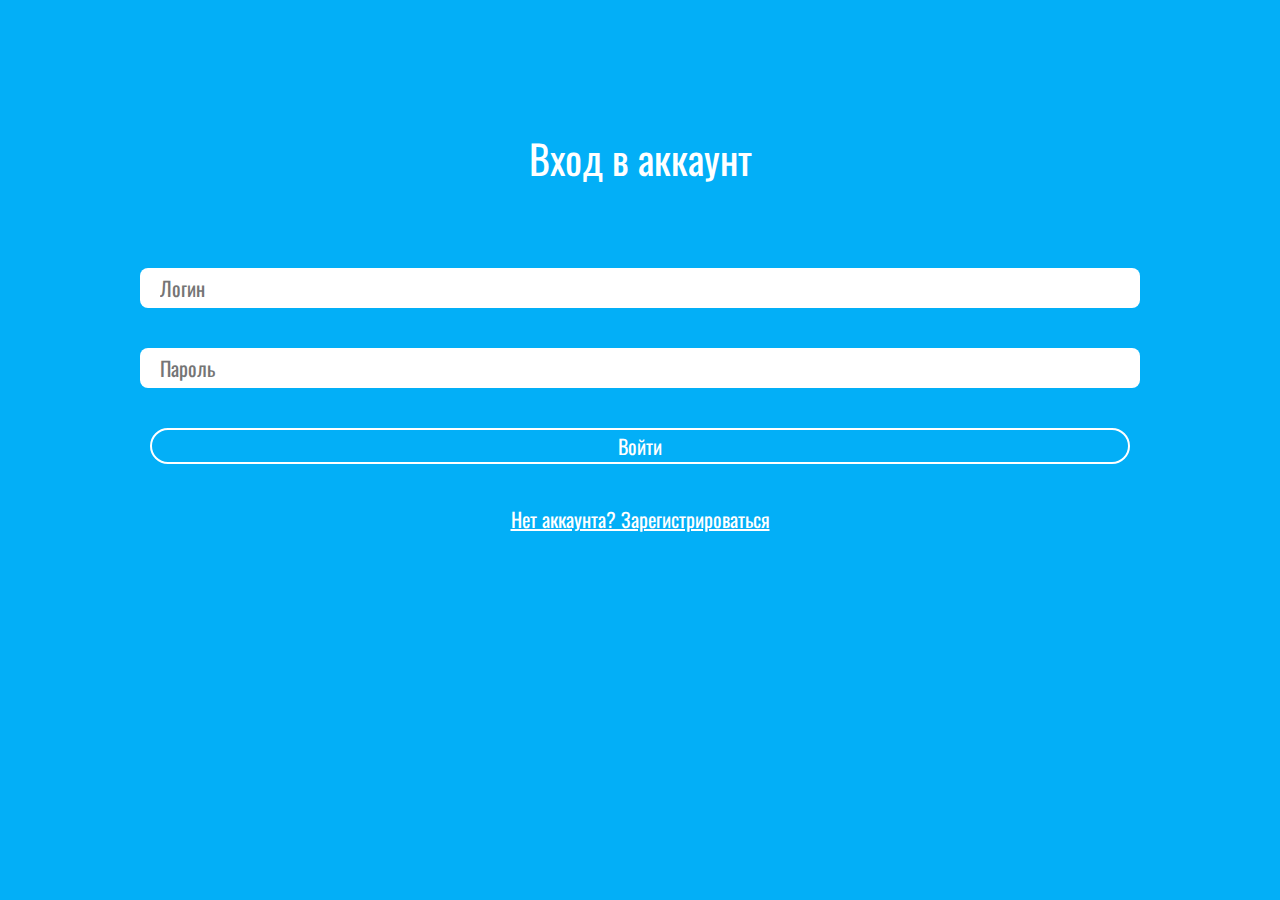
<file: index.html>
<!DOCTYPE html>
<html lang="en">
<head>
    <meta charset="UTF-8">
    <meta name="viewport" content="width=device-width, initial-scale=1.0">
    <title>Вход в аккаунт</title>
    <link rel="preconnect" href="https://fonts.googleapis.com">
    <link rel="preconnect" href="https://fonts.gstatic.com" crossorigin>
    <link href="https://fonts.googleapis.com/css2?family=Oswald:wght@200..700&display=swap" rel="stylesheet">
    <link rel="stylesheet" href="login.css">
    <link rel="manifest" href="manifest.json">
</head>
<body>
    <div class="container">
        <form id="login-form">
            <div class="row">
                <p class="login-text">Вход в аккаунт</p>
            </div>

            <div class="row">
                <input type="text" name="login"  id="username" class="login-input" placeholder="Логин">
            </div>
            <div class="row">
                <input type="password" name="password"  id="password" class="login-input" placeholder="Пароль">
            </div>
            <div class="row">
                <button type="submit" class="login-button" >Войти</button>
            </div>
            <div class="row txt">
                <a href="register.html" class="none_account">Нет аккаунта? Зарегистрироваться</a>
            </div>
        </form>
    </div>
    <script>

        document.getElementById('login-form').addEventListener('submit', function(event) {
            event.preventDefault(); // Предотвращаем отправку формы

            const username = document.getElementById('username').value;
            const password = document.getElementById('password').value;

            // Отправка запроса на сервер
            fetch('https://slemsik.pythonanywhere.com/api/v1/login', {
                method: 'POST',
                headers: {
                    'Content-Type': 'application/json'
                },
                body: JSON.stringify({ username, password })
            })
            .then(response => {
                if (response.ok) {
                    // Успешный вход
                    document.cookie = "loggedIn=true; path=/"; // Создание куки
                    window.location.href = 'main.html'; // Переход на main.html
                } else {
                    alert('Login failed. Please check your credentials.');
                }
            })
            .catch(error => {
                console.error('Error:', error);
            });
        });

        // Проверка наличия куки при загрузке страницы
        window.onload = function() {
            if (document.cookie.includes('loggedIn=true')) {
                window.location.href = 'main.html'; // Переход на main.html, если куки существуют
            }
        };
    </script>

    <script>
        if ('serviceWorker' in navigator) {
            window.addEventListener('load', () => {
                navigator.serviceWorker.register('service-worker.js')
                    .then((registration) => {
                        console.log('Сервисный работник зарегистрирован с областью:', registration.scope);
                    })
                    .catch((error) => {
                        console.error('Ошибка регистрации сервисного работника:', error);
                    });
            });
        }
    </script>
</body>

</html>
</file>
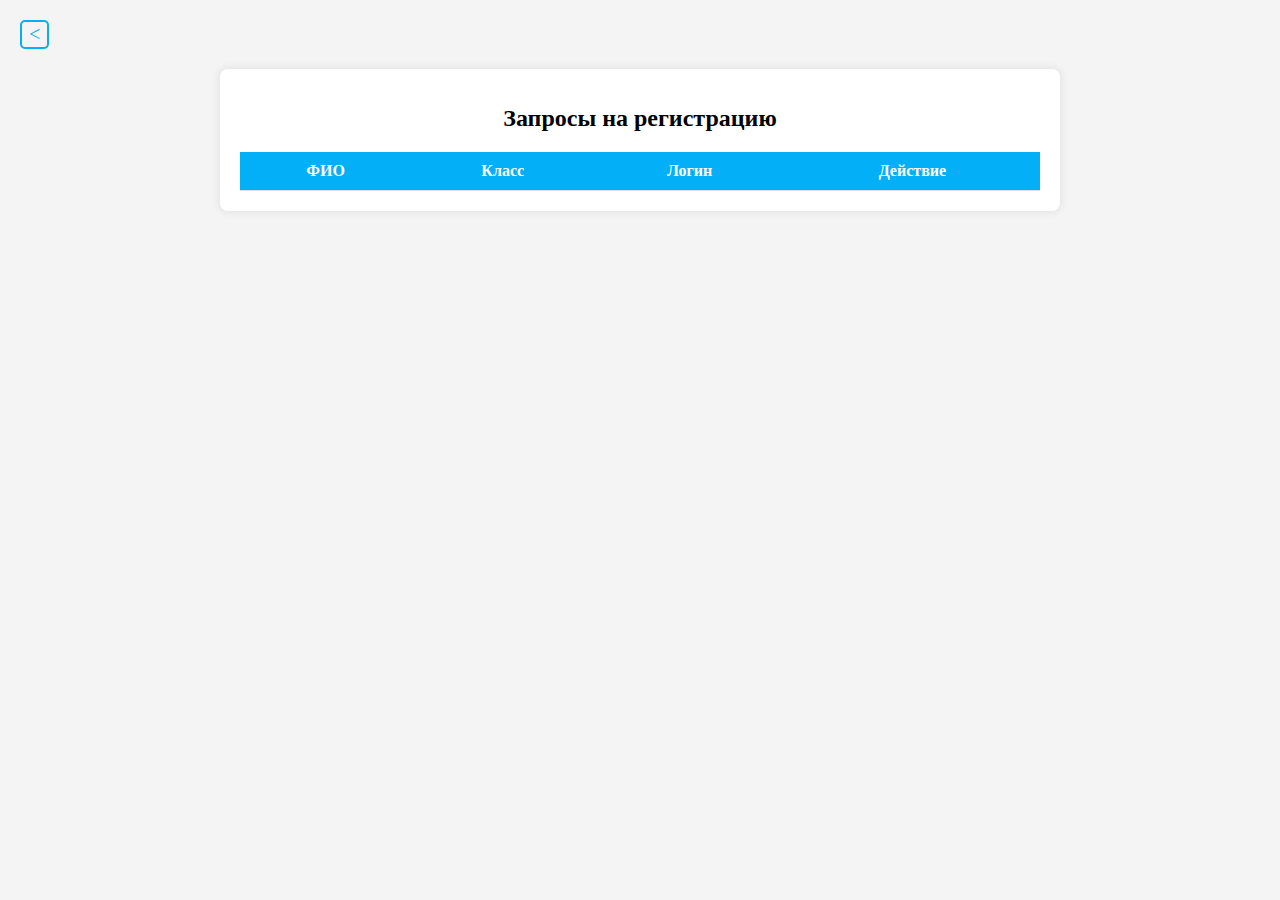
<file: admin.html>
<!DOCTYPE html>
<html lang="en">
<head>
    <meta charset="UTF-8">
    <meta name="viewport" content="width=device-width, initial-scale=1.0">
    <title>Запросы на регистрацию</title>
    <link rel="preconnect" href="https://fonts.googleapis.com">
    <link rel="preconnect" href="https://fonts.gstatic.com" crossorigin>
    <link href="https://fonts.googleapis.com/css2?family=Oswald:wght@200..700&display=swap" rel="stylesheet">
    <link rel="stylesheet" href="admin.css">
</head>
<body>
    <a href="main.html" class="back-button">&lt;</a>


    <div class="container">
        
        <h1>Запросы на регистрацию</h1>
        <table id="requests-table">
            <thead>
                <tr>
                    <th>ФИО</th>
                    <th>Класс</th>
                    <th>Логин</th>
                    <th>Действие</th>
                </tr>
            </thead>
            <tbody>
            </tbody>
        </table>
    </div>

    <script>
        // Функция для получения заявок на регистрацию
        function fetchRegistrationRequests() {
            fetch('https://slemsik.pythonanywhere.com/api/v1/get_registration_requests')
                .then(response => {
                    if (!response.ok) {
                        throw new Error('Сетевая ошибка');
                    }
                    return response.json();
                })
                .then(data => {
                    const tbody = document.querySelector('#requests-table tbody');
                    tbody.innerHTML = ''; 
                    data.requests.forEach(request => {
                        const row = document.createElement('tr');
                        const userId = request[0]; // Предполагается, что ID пользователя находится в первом элементе массива
                        row.innerHTML = `
                            <td>${request[2]}</td> <!-- ФИО -->
                            <td>${request[3]}</td> <!-- Класс -->
                            <td>${request[4]}</td> <!-- Логин -->
                            <td><a href="#" onclick="approveRegistration(${userId}); return false;" class="approve-link">Одобрить</a></td> <!-- Ссылка одобрения -->
                        `;
                        tbody.appendChild(row);
                    });
                })
                .catch(error => {
                    console.error('Ошибка:', error);
                });
        }

        // Функция для одобрения регистрации
        function approveRegistration(userId) {
            fetch('https://slemsik.pythonanywhere.com/api/v1/approve_registration', {
                method: 'POST',
                headers: {
                    'Content-Type': 'application/json'
                },
                body: JSON.stringify({ user_id: userId })
            })
            .then(response => {
                if (!response.ok) {
                    throw new Error('Сетевая ошибка');
                }
                return response.json();
            })
            .then(data => {
                console.log('Успех:', data);
                // Обновляем таблицу после одобрения
                fetchRegistrationRequests();
            })
            .catch(error => {
                console.error('Ошибка:', error);
            });
        }

        window.onload = function() {
            fetchRegistrationRequests(); // Вызов функции для получения заявок на регистрацию
        };
    </script>
</body>
</html>
</file>
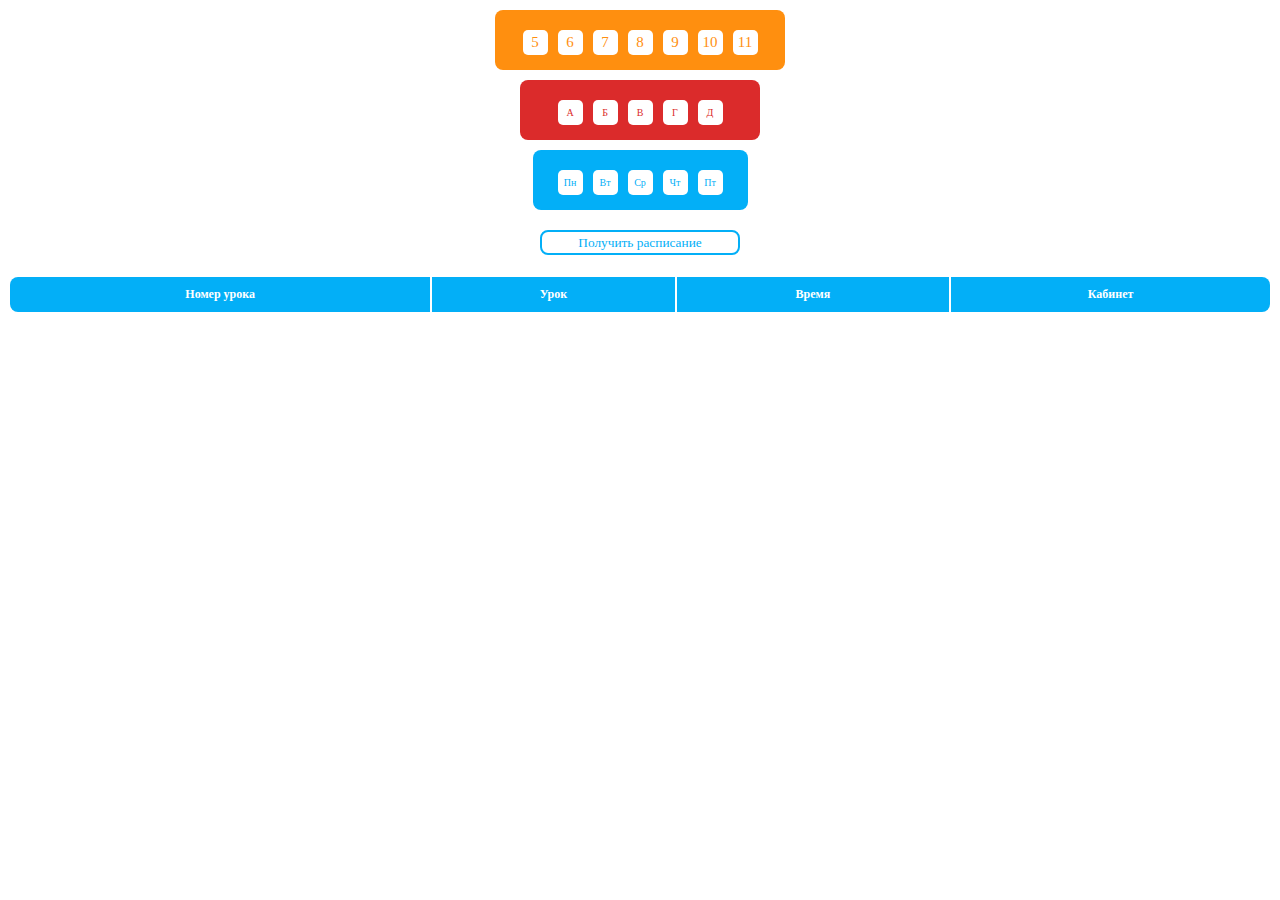
<file: main.html>
<!DOCTYPE html>
<html lang="en">
<head>
    <meta charset="UTF-8">
    <meta name="viewport" content="width=device-width, initial-scale=1.0">
    <title>main</title>
    <link rel="preconnect" href="https://fonts.googleapis.com">
    <link rel="preconnect" href="https://fonts.gstatic.com" crossorigin>
    <link href="https://fonts.googleapis.com/css2?family=Oswald:wght@200..700&display=swap" rel="stylesheet">
    <link rel="stylesheet" href="style.css">
    
</head>
<body>
    <div class="container">
        <div class="row">
            <div class="class">

                <button class="button-orange class-button" data-class="5">5</button>
                <button class="button-orange class-button" data-class="6">6</button>
                <button class="button-orange class-button" data-class="7">7</button>
                <button class="button-orange class-button" data-class="8">8</button>
                <button class="button-orange class-button" data-class="9">9</button>
                <button class="button-orange class-button" data-class="10">10</button>
                <button class="button-orange class-button" data-class="11">11</button>
            </div>
        </div>
        <div class="row litera">
            <button class="button-red litera-button" data-litera="А">А</button>
            <button class="button-red litera-button" data-litera="Б">Б</button>
            <button class="button-red litera-button" data-litera="В">В</button>
            <button class="button-red litera-button" data-litera="Г">Г</button>
            <button class="button-red litera-button" data-litera="Д">Д</button>
        </div>
        <div class="row">
            <div class="day">
                <button class="monday button-blue" >Пн</button>
                <button class="tuesday button-blue">Вт</button>
                <button class="wednesday button-blue">Ср</button>
                <button class="thursday button-blue">Чт</button>
                <button class="friday button-blue">Пт</button>
            </div>
        </div>
        <div class="row get-schedule-button">
            <button id="get-schedule" class="button-blue-outline">Получить расписание</button>
        </div>
        <div class="row">
            <div class="timetable">
            <table id="schedule-table" class="table">
                <thead>
                    <tr>
                        <th>Номер урока</th>
                        <th>Урок</th>
                        <th>Время</th>
                        <th>Кабинет</th>
                    </tr>
                </thead>
                <tbody>
                </tbody>
            </table>
            </div>
        </div>
    </div>
    <script>
        let selectedClass = '';
        let selectedLitera = '';
        let selectedDay = '';

        document.querySelectorAll('.class-button').forEach(button => {
            button.addEventListener('click', () => {
                selectedClass = button.dataset.class;
                console.log(`Выбран класс: ${selectedClass}`);
            });
        });

        document.querySelectorAll('.litera-button').forEach(button => {
            button.addEventListener('click', () => {
                selectedLitera = button.dataset.litera;
                console.log(`Выбрана буква: ${selectedLitera}`);
            });
        });

        document.querySelectorAll('.button-blue').forEach(button => {
            button.addEventListener('click', () => {
                const dayMap = {
                    'Пн': 'monday',
                    'Вт': 'tuesday',
                    'Ср': 'wednesday',
                    'Чт': 'thursday',
                    'Пт': 'friday'
                };
                selectedDay = dayMap[button.textContent];
                console.log(`Выбран день: ${selectedDay}`);
            });
        });

        document.getElementById('get-schedule').addEventListener('click', () => {
            if (selectedClass && selectedLitera && selectedDay) {
                const url = `https:/slemsik.pythonanywhere.com/api/v1/get_schedule?class=${selectedClass}${selectedLitera}&day=${selectedDay}`;
                fetch(url)
                    .then(response => {
                        if (!response.ok) {
                            throw new Error('Сеть не отвечает');
                        }
                        return response.json();
                    })
                    .then(data => {
                        const tbody = document.querySelector('#schedule-table tbody');
                        tbody.innerHTML = '';
                        data.forEach(item => {
                            const row = document.createElement('tr');
                            row.innerHTML = `
                                <td>${item[0] || 'N/A'}</td>
                                <td>${item[2] || 'N/A'}</td>
                                <td class="time">${item[1] || ''}</td>
                                <td>${item[3] || ''}</td>
                            `;
                            tbody.appendChild(row);
                        });
                    })
                    .catch(error => {
                        console.error('Ошибка:', error);
                    });
            } else {
                alert('Пожалуйста, выберите класс, букву и день недели.');
            }
        });
    </script>
    
</body>
</html>
</file>
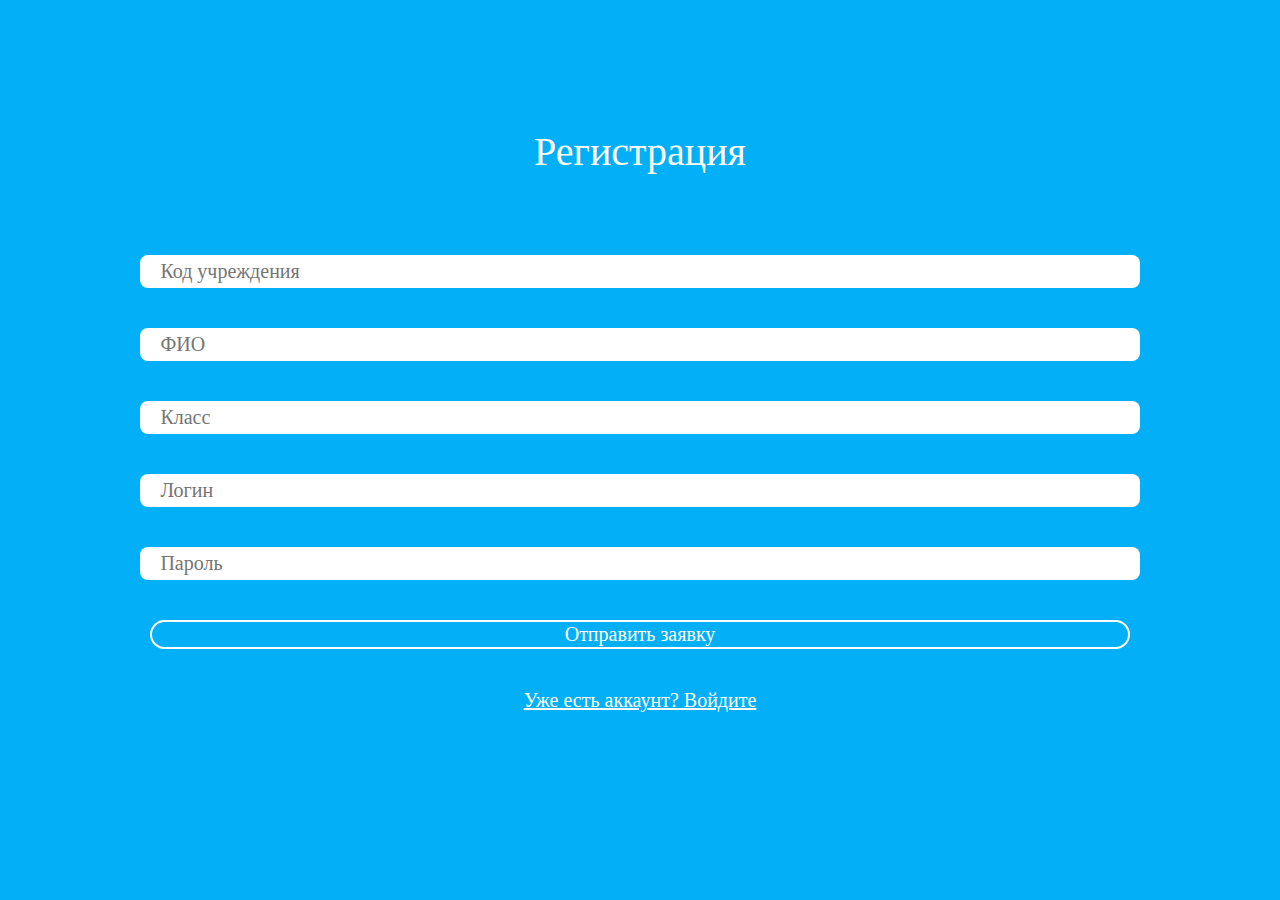
<file: register.html>
<!DOCTYPE html>
<html lang="en">
<head>
    <meta charset="UTF-8">
    <meta name="viewport" content="width=device-width, initial-scale=1.0">
    <title>Регистрация</title>
    <link rel="preconnect" href="https://fonts.googleapis.com">
    <link rel="preconnect" href="https://fonts.gstatic.com" crossorigin>
    <link href="https://fonts.googleapis.com/css2?family=Oswald:wght@200..700&display=swap" rel="stylesheet">
    <link rel="stylesheet" href="login.css">
    <script>
        function register() {
            const code = document.querySelector('input[name="code"]').value;
            const fio = document.querySelector('input[name="fio"]').value;
            const className = document.querySelector('input[name="class"]').value;
            const login = document.querySelector('input[name="login"]').value;
            const password = document.querySelector('input[name="password"]').value;

            const data = {
                code: code,
                fio: fio,
                class: className,
                login: login,
                password: password
            };

            fetch('https://slemsik.pythonanywhere.com/api/v1/register', {
                method: 'POST',
                headers: {
                    'Content-Type': 'application/json'
                },
                body: JSON.stringify(data)
            })
            .then(response => response.json())
            .then(data => {
                console.log('Успех:', data);
                document.querySelector('input[name="code"]').value = '';
                document.querySelector('input[name="fio"]').value = '';
                document.querySelector('input[name="class"]').value = '';
                document.querySelector('input[name="login"]').value = '';
                document.querySelector('input[name="password"]').value = '';
                alert(data.error);
            })
            .catch((error) => {
                alert('Ошибка:', error);
            });


        }
    </script>
</head>
<body>
    <div class="container">
        
        <div class="row">
            <p class="login-text">Регистрация</p>
        </div>
        <div class="row">
            <input type="text" name="code" class="login-input" placeholder="Код учреждения">
        </div>
        <div class="row">
            <input type="text" name="fio" class="login-input" placeholder="ФИО">
        </div>
        <div class="row">
            <input type="text" name="class" class="login-input" placeholder="Класс">
        </div>
        <div class="row">
            <input type="text" name="login" class="login-input" placeholder="Логин">
        </div>
        <div class="row">
            <input type="password" name="password" class="login-input" placeholder="Пароль">
        </div>
        <div class="row">
            <button class="login-button" onclick="register()">Отправить заявку</button>
        </div>
        <div class="row txt">
            <a href="index.html" class="none_account">Уже есть аккаунт? Войдите</a>
        </div>
    </div>
</body>
</html>
</file>
<file: login.css>
body{
    background-color: #03AFF7;
}
.row{
    display: flex;
    justify-content: center;
    align-items: center;      /* Центрирование по вертикали */
    flex-wrap: wrap;
    max-width: 100%;           /* Уменьшено до 50% */
              /* Установлена фиксированная высота */
    margin: auto;
    padding: 20px;
    
}
.login-text{
    margin-top: 100px;
    font-family: 'Oswald', serif;
    font-weight: 400;
    font-size: 40px;
    color: #fff;
}
.login-input {
    font-family: 'Oswald', serif;
    font-size: 20px;
    color: #000;
    border-radius: 8px;
    border: none;
    width: 80%;
    font-weight: 400;
    transition: box-shadow 0.3s ease; /* Плавный переход для тени */
    padding: 5px 0px 5px 20px;
}


.login-input:focus {
    box-shadow: 0 4px 8px rgba(0, 0, 0, 0.4); /* Тень при фокусе */
    outline: none; /* Убираем стандартный контур при фокусе */

}
.login-button{
    font-family: 'Oswald', serif;
    font-weight: 400;
    font-size: 20px;
    color: #ffff;
    background-color: transparent;
    border-radius: 20px;
    width: 80%;
    border: 2px solid #fff;
}

.none_account{
    display: inline-block;
    font-family: 'Oswald', serif;
    font-weight: 400;
    font-size: 20px;
    color: #fff;
}
.none_account a{
    color: #fff;
}
</file>
<file: admin.css>
body {
    font-family: 'Oswald', serif;
    background-color: #f4f4f4;
    margin: 0;
    padding: 20px;
}

.container {
    max-width: 800px;
    margin: auto;
    background: white;
    padding: 20px;
    border-radius: 8px;
    box-shadow: 0 0 10px rgba(0, 0, 0, 0.1);
}

h1 {
    text-align: center;
    font-size: 24px;
}


table {
    width: 100%;
    border-collapse: collapse;
    margin-top: 20px;
}

th, td {
    padding: 10px;
    text-align: left;
    border-bottom: 1px solid #ddd;
}

th {
    background-color: #03AFF7;
    color: white;
    text-align: center; 
}
td{
    text-align: center;
    font-size: 12px;
}
table tbody tr:nth-child(even){
	background: #03AFF7;
    color: white;
}
a {
    color: #FF8F0F;
    text-decoration: none;
}

/* Стили для ссылок в четных строках */
table tbody tr:nth-child(even) a {
    color: white; /* Белый текст для ссылок в четных строках */
}

/* Стили для ссылок в нечетных строках */
table tbody tr:nth-child(odd) a {
    color: #03AFF7; /* Синий текст для ссылок в нечетных строках */
}

.back-button {
    display: inline-block;
    background-color: transparent; /* Белый фон */
    color: #03AFF7; /* Синий текст */
    border: 2px solid #03AFF7; /* Синяя рамка */
    padding: 1px 7px 1px 7px; /* Отступы */
    text-align: center; /* Выравнивание текста по центру */
    text-decoration: none; /* Без подчеркивания */
    font-size: 20px; /* Размер шрифта */
    border-radius: 5px; /* Закругленные углы */
    margin-bottom: 20px; /* Отступ снизу */
}

/* Эффект при наведении на кнопку */
.back-button:hover {
    background-color: #03AFF7; /* Синий фон при наведении */
    color: white; /* Белый текст при наведении */
}
</file>
<file: style.css>
.class {
    background-color: #FF8F0F;
    display: flex;
    justify-content: center;
    align-items: center;      /* Центрирование по вертикали */
    flex-wrap: wrap;
    max-width: 250px;           /* Уменьшено до 50% */
    height: 20px;            /* Установлена фиксированная высота */
    margin: 10px auto 0;
    padding: 20px;
    border-radius: 8px;
}

.button-orange {
    margin-right: 5px;
    margin-left: 5px;
    display: inline-block;
    background-color: white;
    border: none;
    border-radius: 5px;        /* Изменено для создания круглой формы */
    font-family: 'Oswald', serif;
    font-weight: 500;
    font-size: 15px;           /* Размер шрифта */
    color: #FF8F0F;
    transition: all 0.3s ease; /* Плавный переход при фокусе */
    width: 25px;              /* Фиксированная ширина */
    height: 25px;             /* Фиксированная высота */
    padding: 10px;             /* Отступы вокруг текста */
    display: flex;             /* Используем flex для центрирования текста */
    justify-content: center;    /* Центрируем текст по горизонтали */
    align-items: center;        /* Центрируем текст по вертикали */
    text-align: center;
}

.button-orange:focus {
    background-color: transparent;
    border: 2px solid white;
    color: white;
}



.litera {
    background-color: #DB2B2B;
    display: flex;
    justify-content: center;
    align-items: center;      /* Центрирование по вертикали */
    flex-wrap: wrap;
    max-width: 200px;           /* Уменьшено до 50% */
    height: 20px;            /* Установлена фиксированная высота */
    margin: 10px auto 0;
    padding: 20px;
    border-radius: 8px;
}

.button-red {
    margin-right: 5px;
    margin-left: 5px;
    display: inline-block;
    background-color: white;
    border: none;
    border-radius: 5px;        /* Изменено для создания круглой формы */
    font-family: 'Oswald', serif;
    font-weight: 500;
    font-size: 10px;           /* Размер шрифта */
    color: #DB2B2B;
    transition: all 0.3s ease; /* Плавный переход при фокусе */
    width: 25px;              /* Фиксированная ширина */
    height: 25px;             /* Фиксированная высота */
    padding: 10px;             /* Отступы вокруг текста */
    display: flex;             /* Используем flex для центрирования текста */
    justify-content: center;    /* Центрируем текст по горизонтали */
    align-items: center;        /* Центрируем текст по вертикали */
}

.button-red:focus {
    background-color: transparent;
    border: 2px solid white;
    color: white;
}



.day {
    background-color: #03AFF7;
    display: flex;
    justify-content: center;
    align-items: center;      /* Центрирование по вертикали */
    flex-wrap: wrap;
    max-width: 175px;           /* Уменьшено до 50% */
    height: 20px;            /* Установлена фиксированная высота */
    margin: 10px auto 0;
    padding: 20px;
    border-radius: 8px;
}
.button-blue {
    margin-right: 5px;
    margin-left: 5px;
    display: inline-block;
    background-color: white;
    border: none;
    border-radius: 5px;        /* Изменено для создания круглой формы */
    font-family: 'Oswald', serif;
    font-weight: 500;
    font-size: 10px;           /* Размер шрифта */
    color: #03AFF7;
    transition: all 0.3s ease; /* Плавный переход при фокусе */
    width: 25px;              /* Фиксированная ширина */
    height: 25px;             /* Фиксированная высота */
    padding: 10px;             /* Отступы вокруг текста */
    display: flex;             /* Используем flex для центрирования текста */
    justify-content: center;    /* Центрируем текст по горизонтали */
    align-items: center;        /* Центрируем текст по вертикали */
}

.button-blue:focus {
    background-color: transparent;
    border: 2px solid white;
    color: white;
}

.table {
    margin-top: 20px;
	width: 100%;
	border: none;
	margin-bottom: 20px;
    font-family: 'Oswald', serif;
}
.table thead th {
    font-family: 'Oswald', serif;
	font-weight: bold;
	text-align: center;
	border: none;

	padding: 10px 15px;
	background: #03AFF7;
    color: white;
	font-size: 12px;
}
.table thead tr th:first-child {
	border-radius: 8px 0 0 8px;
}
.table thead tr th:last-child {
	border-radius: 0 8px 8px 0;
}
.table tbody td {
	text-align: left;
	border: none;
	padding: 10px 15px;
	font-size:11px;
	vertical-align: top;
    text-align: center;
}
.table tbody tr:nth-child(even){
	background: #03AFF7;
    color: white;
}
.table tbody tr td:first-child {
	border-radius: 8px 0 0 8px;
}
.table tbody tr td:last-child {
	border-radius: 0 8px 8px 0;
}
.get-schedule-button{
    display: flex;
    justify-content: center;
    align-items: center;
    margin-top: 20px;
}
.button-blue-outline{
    width: 200px;
    height: 25px;
    border-radius: 8px;
    border: 2px solid #03AFF7;
    color: #03AFF7;
    font-family: 'Oswald', serif;
    background-color: transparent;
    transition: all 0.3s ease;
}
.button-blue-outline:hover{
    background-color: #03AFF7;
    color: white;
}
</file>
